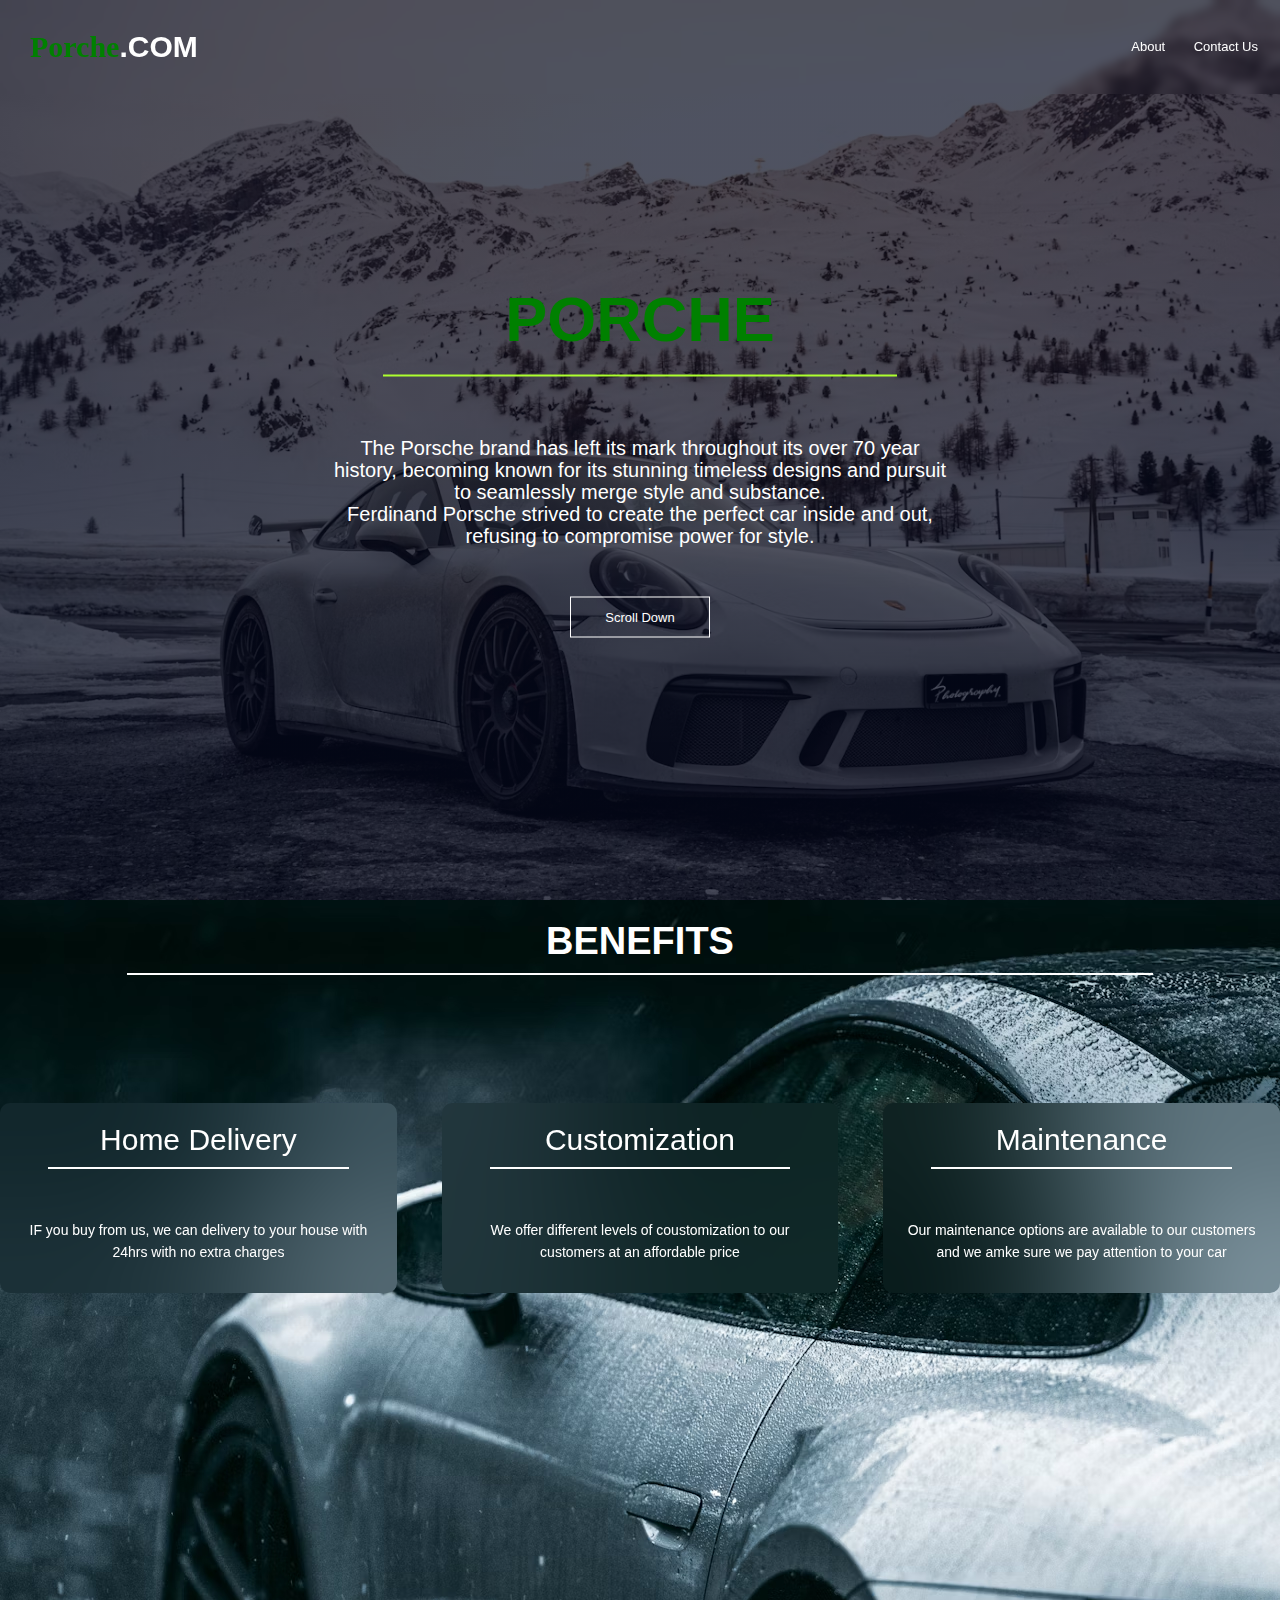
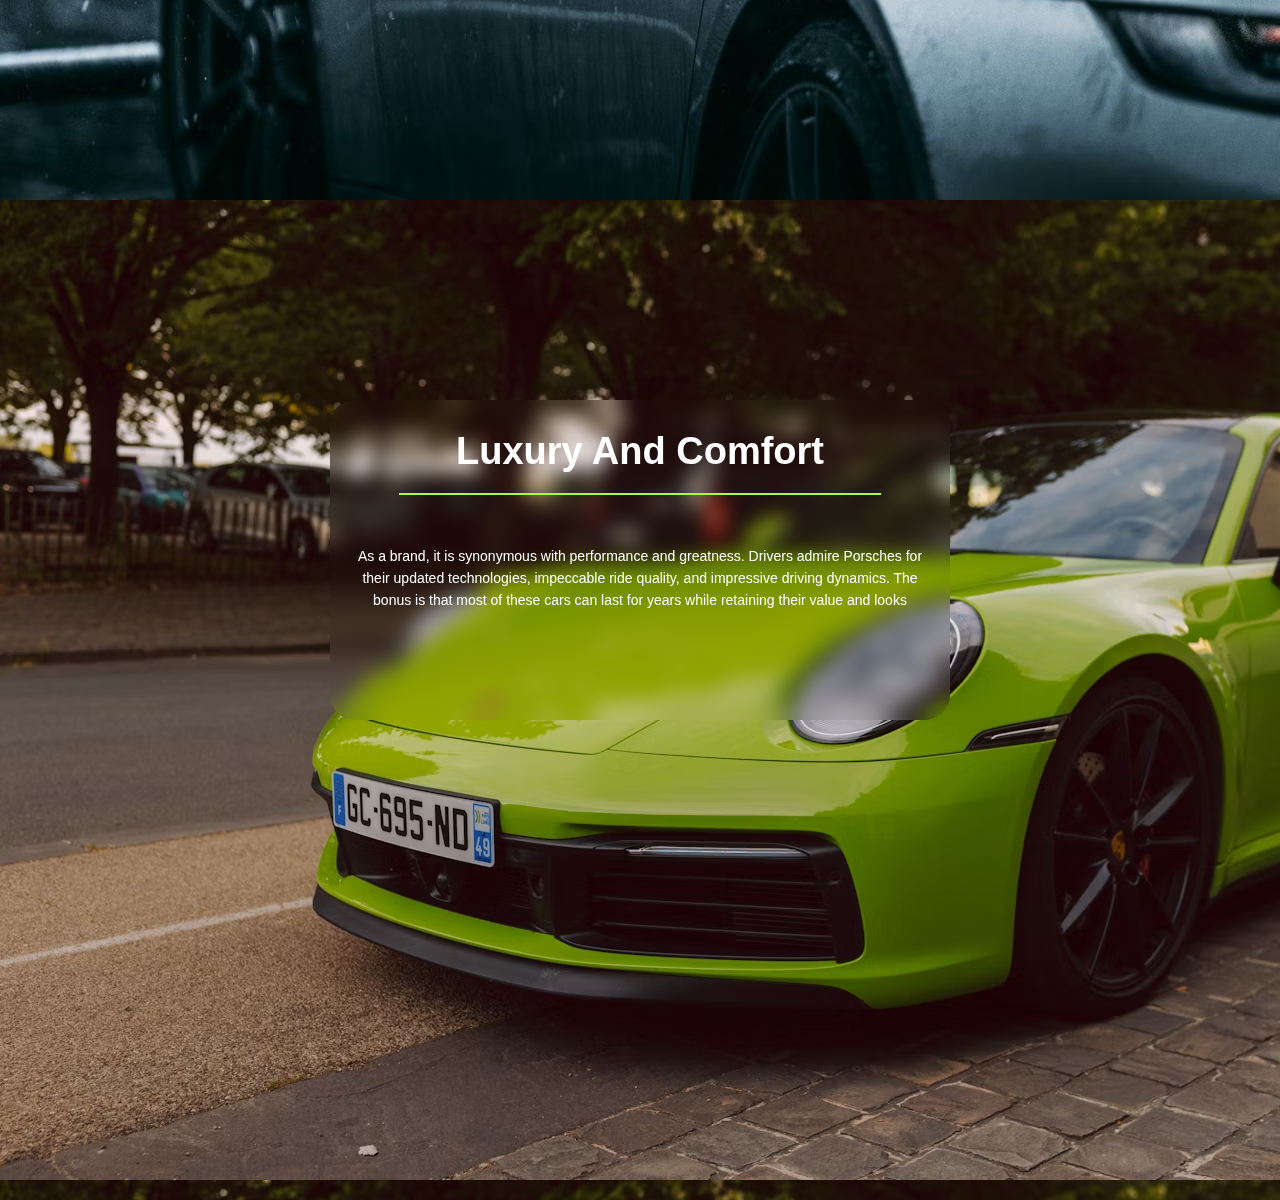
<file: index.html>
<!DOCTYPE html>
<html lang="en">
    <head>
        <meta charset="utf=8">
        <meta name="viewport" content="width=device-width, initial-scale=1.0">
        <title>www.Carsinspo.com</title>
        <link rel="stylesheet" href="main.css">
    </head>
    <body>
       <section class="header">
            <nav>
                <h1 id="title">Porche<a id="dot">.COM</a></h1>
                <div class="nav_link">
                    <ul>
                        <li><a href="about.html">About</a></li>
                        <li><a href="contact.html">Contact Us</a></li>
                    </ul>
                </div>
            </nav>

            <div class="text-box">
                <h1 class="content">PORCHE</h1>
                <div id="line"></div>
                <p>The Porsche brand has left its mark throughout its over 70 year history, becoming known for its stunning timeless designs and pursuit to seamlessly merge style and substance. <br>Ferdinand Porsche strived to create the perfect car inside and out, refusing to compromise power for style.</p>
                <a href="" class="hero-btn">Scroll Down</a>
            </div>
       </section>

       <section class="middle-phase">
            <h4>BENEFITS</h4>
            <div id="line2"></div>

            <div class="row">
                <div class="b-col">
                    <h3>Home Delivery</h3>
                    <div id="line2"></div>
                    <p  class="para">IF you buy from us, we can delivery to your house with 24hrs with no extra charges</p>
                </div>

                <div class="b-col">
                    <h3>Customization</h3>
                    <div id="line2"></div>
                    <p class="para">We offer different levels of coustomization to our customers at an affordable price</p>
                </div>

                <div class="b-col">
                    <h3>Maintenance</h3>
                    <div id="line2"></div>
                    <p class="para">Our maintenance options are available to our customers and we amke sure we pay attention to your car</p>
                </div>
            </div>
       </section>

        <section class="second-phase">
            <div class="omo">
                <h1>Luxury And Comfort</h1>
            <div id="line"></div>
                <p>As a brand, it is synonymous with performance and greatness. Drivers admire Porsches for their updated technologies, impeccable ride quality, and impressive driving dynamics. The bonus is that most of these cars can last for years while retaining their value and looks</p>
            </div>
        </section>       
    </body>
</html>
</file>
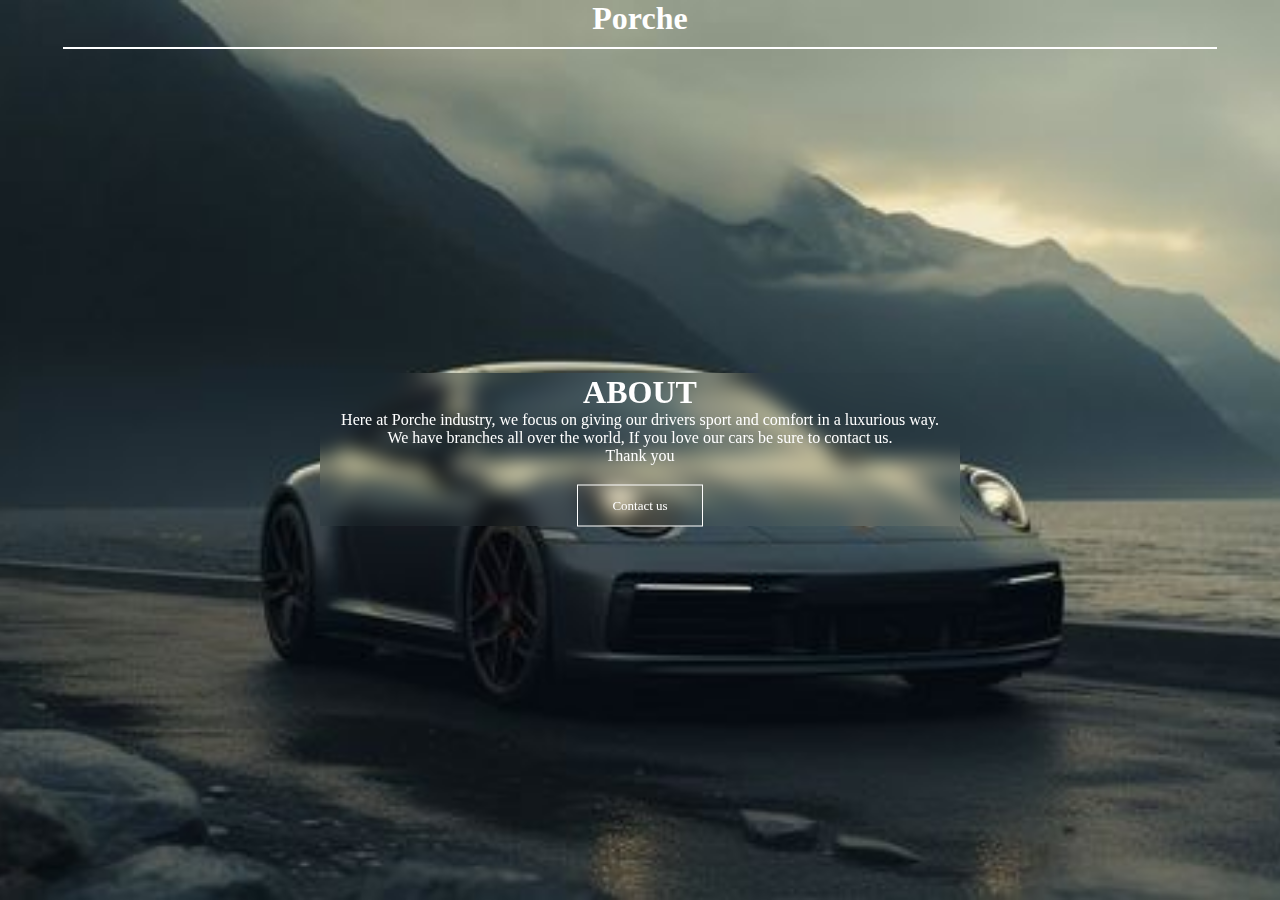
<file: about.html>
<!DOCTYPE html>
<html lang="en">
    <head>
        <meta charset="utf=8">
        <title>about</title>
        <link rel="stylesheet" href="about.css">
    </head>
    <body>
        <div class="big-wrapper">
            <h1>Porche</h1>
            <div id="line"></div>
            <div class="about">
                <h1 id="yerp">ABOUT</h1>
                <p>Here at Porche industry, we focus on giving our drivers sport and comfort in a luxurious way.<br>
                We have branches all over the world, If you love our cars be sure to contact us.<br>Thank you </p>
                <a href="contact.html" class="hero-btn"> Contact us</a>
            </div>
        </div>
    </body>
</html>
</file>
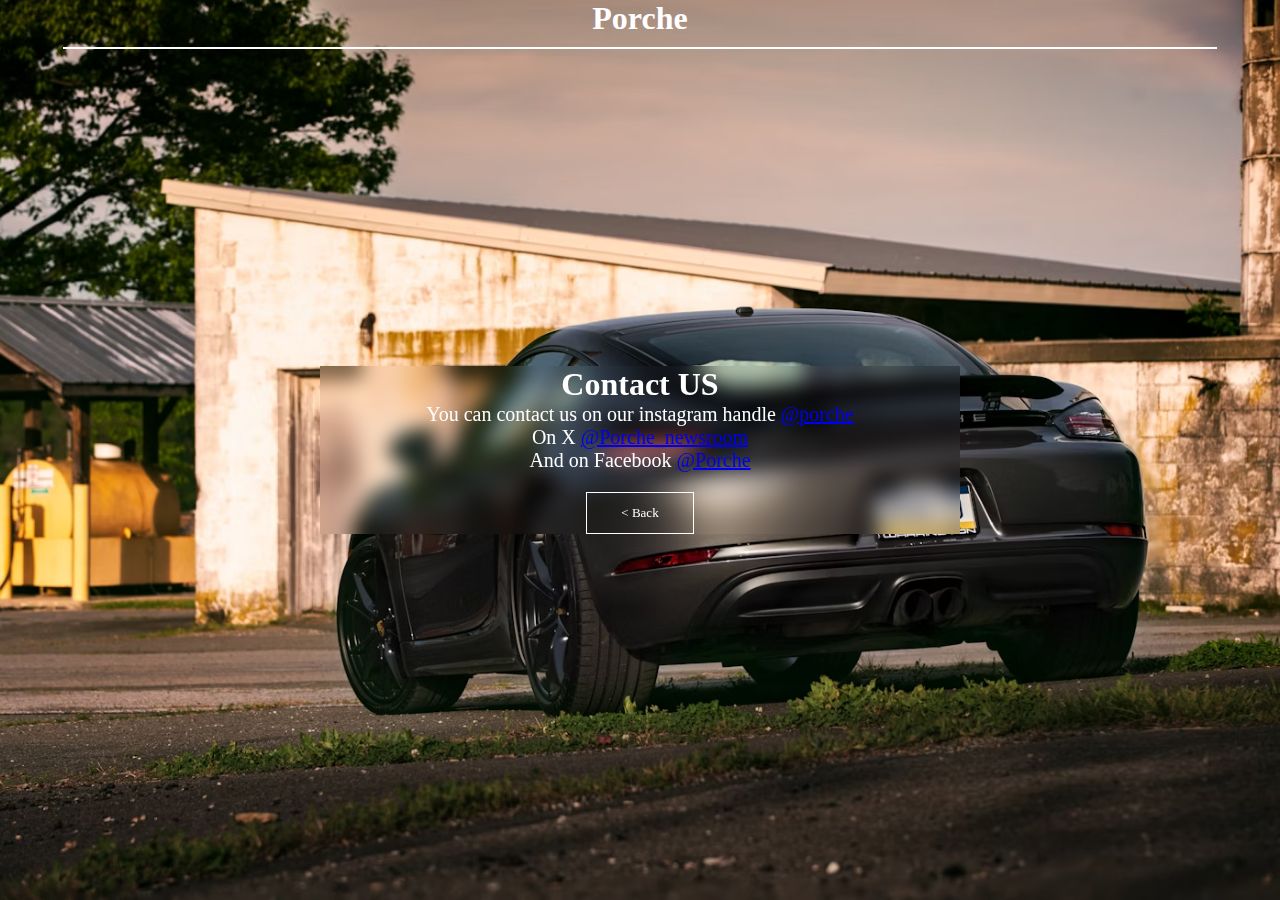
<file: contact.html>
<!DOCTYPE html>
<html lang="en">
    <head>
        <meta charset="utf=8">
        <title>about</title>
        <link rel="stylesheet" href="contact.css">
    </head>
    <body>
        <div class="big-wrapper">
            <h1>Porche</h1>
            <div id="line"></div>
            <div class="about">
                <h1 id="yerp">Contact US</h1>
                <p>You can contact us on our instagram handle <a href="https://www.instagram.com/porsche/?hl=en">@porche</a> </p>
                <p>On X <a href="https://twitter.com/porschenewsroom?lang=en">@Porche_newsroom</a></p>
                <p>And on Facebook <a href="https://www.facebook.com/porsche/">@Porche</a></p>
                <a href="homepage.html" class="hero-btn">< Back</a>
            </div>
        </div>
    </body>
</html>
</file>
<file: main.css>
*{
    padding: 0px;
    margin: 0px;
    font-family: sans-serif;
}
.header{
    min-height: 100vh;
    width: 100%;
    background-image: linear-gradient(rgba(4,9,30,0.7),rgba(4,9,30,0.7)),url(img/new.avif);
    background-position: center;
    background-size: cover;
    position: relative;
    margin-bottom: 0px;
}
nav{
    display: flex;
    padding: 2% 6%;
    justify-content: space-between;
    align-items: center;
    padding: 10px;
    backdrop-filter: blur(5px);
}
.nav_link{
    flex: 1;
    text-align: right;
}
.nav_link ul li{
    list-style: none;
    display: inline-block;
    padding: 8px 12px;
    position: relative;
}
.nav_link ul li a{
    color: #fff;
    text-decoration: none;
    font-size: 13px;
}
.nav_link ul li::after{
    content: '';
    width: 0%;
    height: 2px;
    background: green;
    display: block;
    margin: auto;
    transition: 0.5s;
}
.nav_link ul li:hover::after{
    width: 100%;
}
#title{
    font: bold 30px san-serif;
    color: green;
}
#dot{
    color: white;
}
.text-box{
    width: 50%;
    color: #fff;
    position: absolute;
    top: 50%;
    left: 50%;
    transform: translate(-50%,-50%);
    text-align: center;
}
.text-box h1{
    font-size: 63px;
    color: green;
}
.text-box p{
    margin: 10px 0px 40px;
    font-size: 20px;
    color: #fff;
}
.hero-btn{
    display: inline-block;
    text-decoration: none;
    color: #fff;
    border: 1px solid #fff;
    padding: 12px 34px;
    font-size: 13px;
    background: transparent;
    position: relative;
    cursor: pointer;
}
.hero-btn:hover{
    border: 1px solid green;
    background: green;
    transition: 1s;
}
.second-phase{
    background-image: url(img/new4.avif);
    width: 100%;
    height: 100vh;
    margin: auto;
    text-align: center;
    padding-top: 100px;
}
.omo{
    width: 600px;
    height: 300px;   
    padding: 10px;
    margin: auto;
    border-radius: 25px;
    backdrop-filter: blur(10px);
    margin-top: 100px;
}
h1{
    font-size: 38px;
    font-weight: 600;
    color: #fff;
    margin: 20px;
}
p{
    color: #fff;
    font-size: 14px;
    font-weight: 300;
    line-height: 22px;
    padding: 10px;
    padding-top: 50px;
}
#line{
    border: 1px solid greenyellow;
    width: 80%;
    margin: auto;
}
.middle-phase{
    background-image: url(img/heyy.avif);
    text-align: center;
    min-height: 100vh;
    width: 100%;
    margin-top: 0px;
}
.row{
    margin-top: 10%;
    display: flex;
    justify-content: space-between;
}
.b-col{
    flex-basis: 31%;
    backdrop-filter: blur(100px);
    border-radius: 10px;
    margin-bottom: 5%;
    padding: 20px 12px;
    box-sizing: border-box;
}
h4{
    font-size: 38px;
    font-weight: 600;
    color: #fff;
    padding-top: 20px;
}
h3{
    font-size: 30px;
    color: white;
    font-weight: 300;
}
#line2{
    border: 1px solid white;
    width: 80%;
    margin: auto;
    margin-top: 10px;
}
</file>
<file: about.css>
*{
    margin: 0px;
    padding: 0px;
}
.big-wrapper{
    background-image:url(img/web-background.jpg);
    min-height: 100vh;
    width: 100%;
    background-position: center;
    background-size: cover;
    position: relative;
}
.about{
    color: white;
}
#line{
    border: 1px solid white;
    width: 90%;
    margin: auto;
    margin-top:10px ;

}
h1{
    color:white;
    text-align: center;
}
.about{
    width: 50%;
    color: #fff;
    position: absolute;
    top: 50%;
    left: 50%;
    transform: translate(-50%,-50%);
    text-align: center;
    backdrop-filter:blur(10px);
}
.hero-btn{
    display: inline-block;
    text-decoration: none;
    color: #fff;
    border: 1px solid #fff;
    padding: 12px 34px;
    font-size: 13px;
    background: transparent;
    position: relative;
    cursor: pointer;
    margin-top: 20px;
}
.hero-btn:hover{
    border: 1px solid green;
    background: green;
    transition: 1s;
}
</file>
<file: contact.css>
*{
    margin: 0px;
    padding: 0px;
}
.big-wrapper{
    background-image: url(img/new2.avif);
    min-height: 100vh;
    width: 100%;
    background-position: center;
    background-size: cover;
    position: relative;
}
.about{
    color: white;
}
#line{
    border: 1px solid white;
    width: 90%;
    margin: auto;
    margin-top:10px ;

}
h1{
    color:white;
    text-align: center;
}
p{
    font-size: 20px;
}
.about{
    width: 50%;
    color: #fff;
    position: absolute;
    top: 50%;
    left: 50%;
    transform: translate(-50%,-50%);
    text-align: center;
    backdrop-filter:blur(10px);
}
.hero-btn{
    display: inline-block;
    text-decoration: none;
    color: #fff;
    border: 1px solid #fff;
    padding: 12px 34px;
    font-size: 13px;
    background: transparent;
    position: relative;
    cursor: pointer;
    margin-top: 20px;
}
.hero-btn:hover{
    border: 1px solid green;
    background: green;
    transition: 1s;
}
</file>
